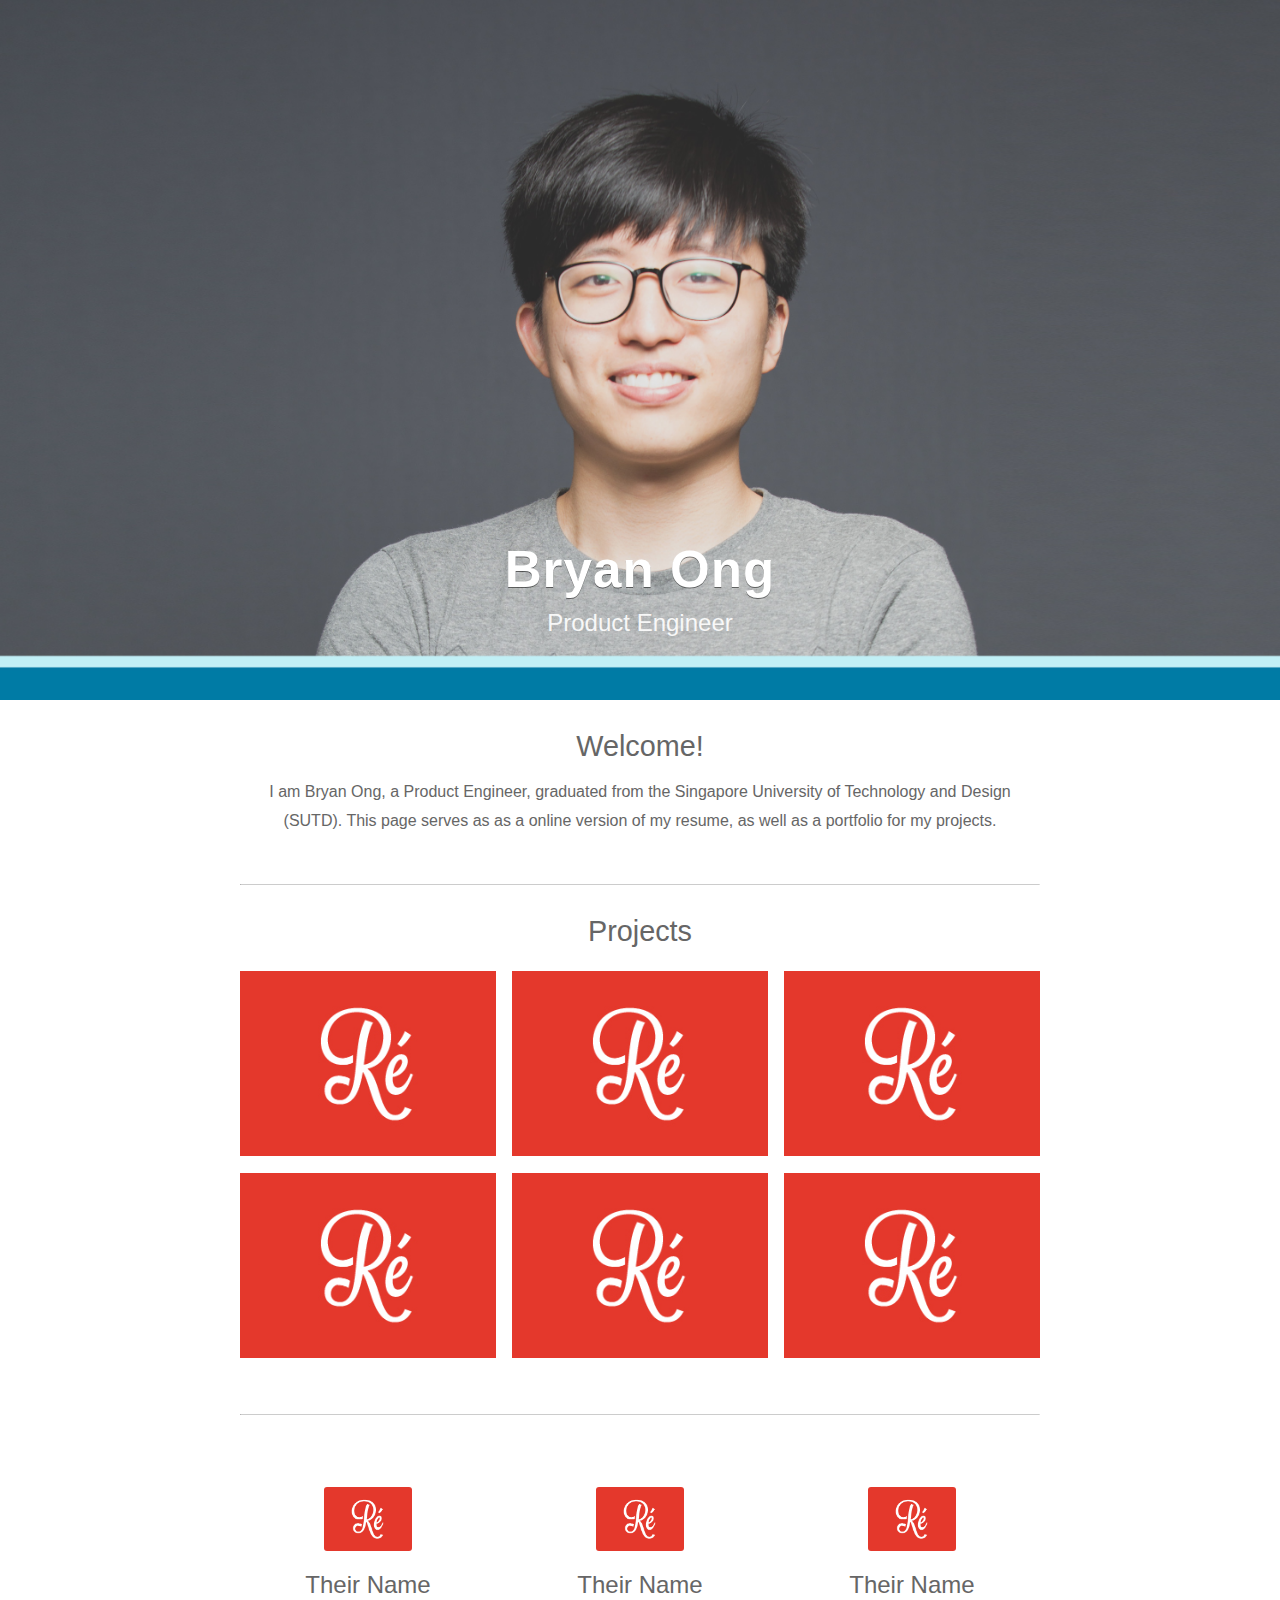
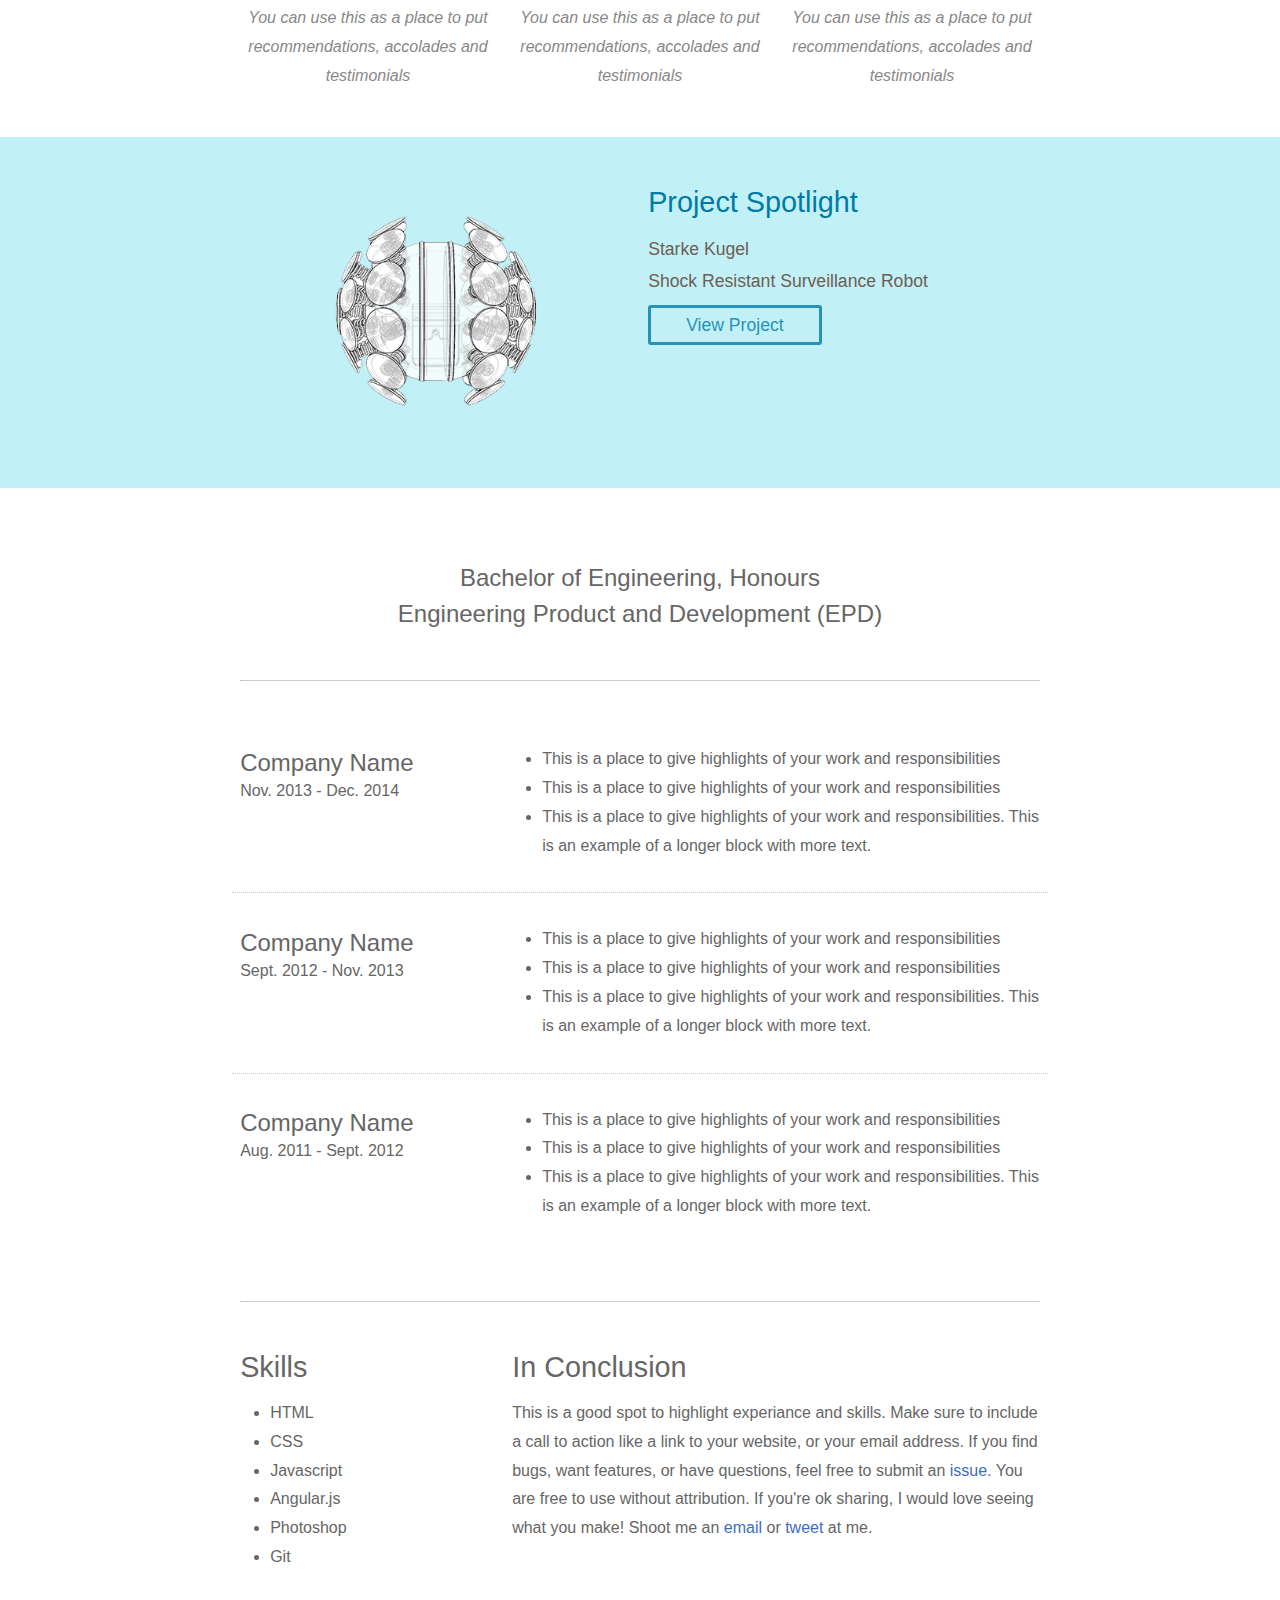
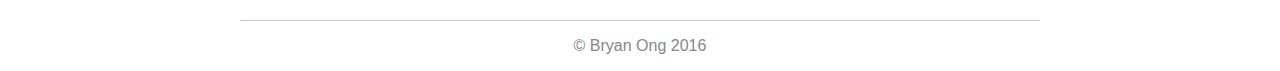
<file: index backup.html>
<!DOCTYPE html>
<html lang="en">
<head>
	<meta charset="utf-8" />
	<title>Bryan Ong - Resume</title>
	<meta name="viewport" content="width=device-width, initial-scale=1.0"/>
	<!--Custom fonts. To improve load times, remove this and update the h1 styling in style.css--> 
	<link href='http://fonts.googleapis.com/css?family=Lato:300,700' rel='stylesheet' type='text/css'>
	<!-- stylesheets -->
	<link rel="stylesheet" href="style.css" type="text/css" />
	<!-- favicon -->
	<link rel="shortcut icon" href="img/favicon.ico">
	
	<!-- just in case viewer is using Internet Explorer -->
	<!--[if IE]><script src="http://html5shiv.googlecode.com/svn/trunk/html5.js"></script><![endif]-->

</head>

<body>
	
	<!-- Header-->
	<header>
		<h1>Bryan Ong</h1>
		<p>Product Engineer</p>
	</header>
	
	<div class="container">
		
		<!-- Introduction-->
		<section class="center">
			<h1>Welcome!</h1>
			<p>
				I am Bryan Ong, a Product Engineer, graduated from the Singapore University of Technology and Design (SUTD). This page serves as as a online version of my resume, as well as a portfolio for my projects.
			</p>
		</section>
		
		<hr>
		
		<!-- Gallery Block-->
		<section class="gallery">
			<h1 class="center">Projects</h1>
			<div class="row">
				<a href="#"><img src="img/re.png" class="grid-2"></a>
				<a href="#"><img src="img/re.png" class="grid-2"></a>
				<a href="#"><img src="img/re.png" class="grid-2"></a>
				<a href="#"><img src="img/re.png" class="grid-2"></a>
				<a href="#"><img src="img/re.png" class="grid-2"></a>
				<a href="#"><img src="img/re.png" class="grid-2"></a>
			</div>
		</section>
		
		<hr>
		
		<!-- Testimonials-->	
		<section class="testimonial">
			<div class="row">
				<div class="grid-2">
					<img src="img/re.png">
					<h2>Their Name</h2>
					<p>You can use this as a place to put recommendations, accolades and testimonials</p>
				</div>
				
				<div class="grid-2">
					<img src="img/re.png">
					<h2>Their Name</h2>
					<p>You can use this as a place to put recommendations, accolades and testimonials</p>
				</div>
		
				<div class="grid-2">
					<img src="img/re.png">
					<h2>Their Name</h2>
					<p>You can use this as a place to put recommendations, accolades and testimonials</p>
				</div>
			</div>
		</section>
	</div> <!-- End container-->
	
	<!-- Spotlight -->
	<section class="spotlight">
		<div class="container">
			<div class="row">
				<div class="grid-3">
					<img src="img/spotlight.jpg">
				</div>
				<div class="grid-3">
					<h1>Project Spotlight</h1>
					<p>Starke Kugel <br>Shock Resistant Surveillance Robot</p>
					<a href="#">View Project</a>
				</div>
			</div>
		</div>
	</section>
	
	
	<!-- New container-->
	<div class="container">
	
		<section class="education">	
			<h2>Bachelor of Engineering, Honours <br>
			Engineering Product and Development (EPD)		</h2>
		</section>
		
		<hr>
			
		<!--Experience Tables-->
		<section class="experience">
			<div class="row">
				<div class="grid-2">
					<h2>Company Name</h2>
					<p>Nov. 2013 - Dec. 2014</p>
				</div>
				<div class="grid-4">
					<ul>
						<li>This is a place to give highlights of your work and responsibilities</li>
						<li>This is a place to give highlights of your work and responsibilities</li>
						<li>This is a place to give highlights of your work and responsibilities. This is an example of a longer block with more text.</li>
					</ul>
				</div>
			</div>
			<div class="row">
				<div class="grid-2">
					<h2>Company Name</h2>
					<p>Sept. 2012 - Nov. 2013</p>
				</div>
				<div class="grid-4">
					<ul>
						<li>This is a place to give highlights of your work and responsibilities</li>
						<li>This is a place to give highlights of your work and responsibilities</li>
						<li>This is a place to give highlights of your work and responsibilities. This is an example of a longer block with more text.</li>
					</ul>
				</div>
			</div>
			<div class="row">
				<div class="grid-2">
					<h2>Company Name</h2>
					<p>Aug. 2011 - Sept. 2012</p>
				</div>
				<div class="grid-4">
					<ul>
						<li>This is a place to give highlights of your work and responsibilities</li>
						<li>This is a place to give highlights of your work and responsibilities</li>
						<li>This is a place to give highlights of your work and responsibilities. This is an example of a longer block with more text.</li>
					</ul>
				</div>
			</div>
		</section>
		
		<hr>
		
		<section>
			<!--List of skills-->
			<div class="row">
				<div class="grid-2">
					<h1>Skills</h1>
					<ul>
						<li>HTML</li>
						<li>CSS</li>
						<li>Javascript</li>
						<li>Angular.js</li>
						<li>Photoshop</li>
						<li>Git</li>
					</ul>
				</div>
				
				<div class="grid-4">
					<h1>In Conclusion</h1>
					<p>
						This is a good spot to highlight experiance and skills. Make sure to include a call to action like a link to your website, or your email address.
						If you find bugs, want features, or have questions, feel free to submit an <a href="https://github.com/philipcdavis/responsive-resume/issues">issue</a>. You are free to use without attribution.
						If you're ok sharing, I would love seeing what you make! Shoot me an
						<a href="mailto:Phillysoul11@gmail.com?Subject=Responsive%20Resume" target="_top">email</a> or
						<a href="http://www.twitter.com/philipcdavis">tweet</a> at me.
					</p>
				</div>
			</div>
		</section>
		
		
		
		<!--Footer-->
		<footer class="center">
			<hr>
			<span>&copy; Bryan Ong 2016</span>
		</footer>
		
	</div><!-- End Container -->
	
</body>
</html>
</file>
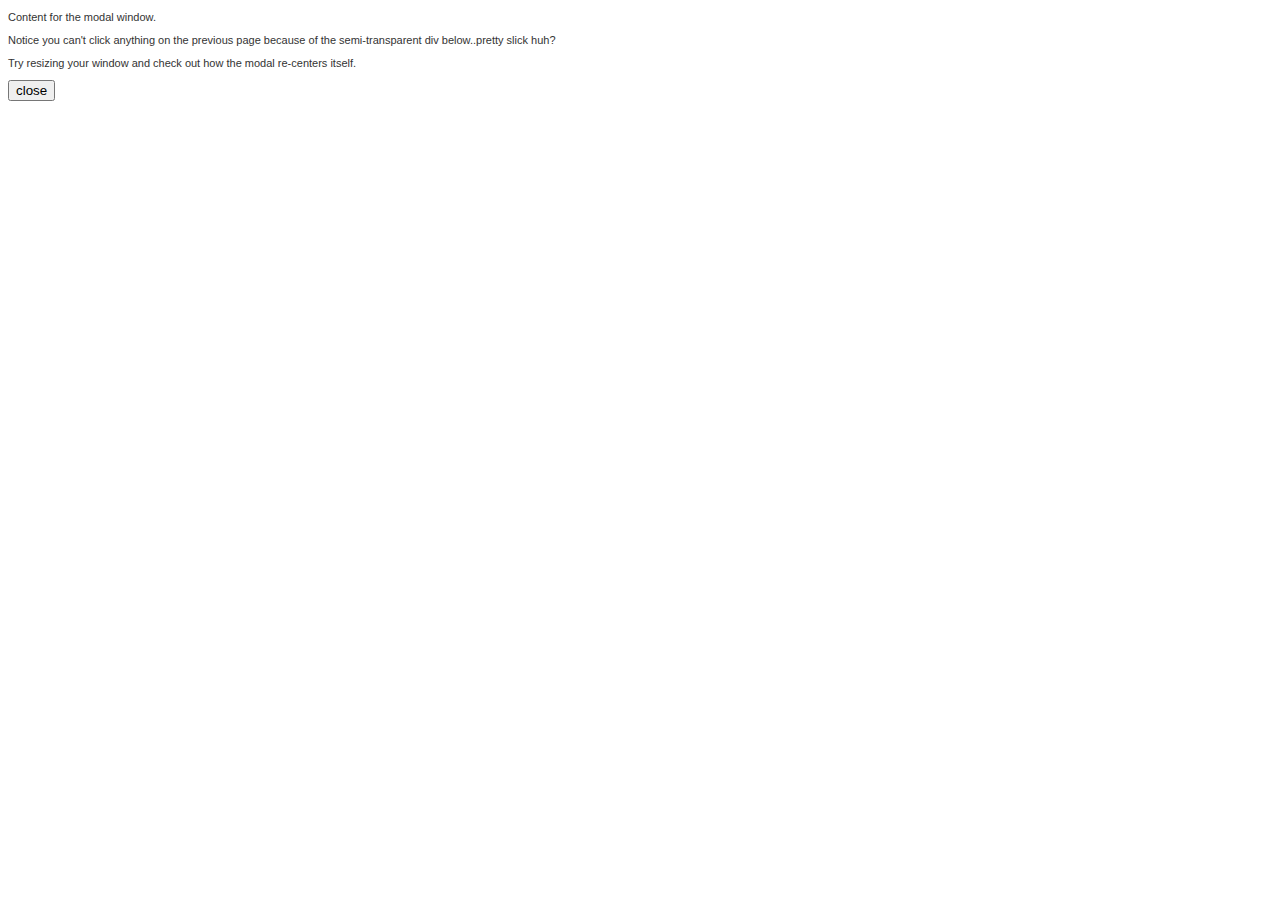
<file: subModal/modalcontent.html>
<!DOCTYPE html PUBLIC "-//W3C//DTD XHTML 1.0 Transitional//EN" "http://www.w3.org/TR/xhtml1/DTD/xhtml1-transitional.dtd">
<html xmlns="http://www.w3.org/1999/xhtml">
<head>
	<meta http-equiv="Content-Type" content="text/html; charset=iso-8859-1" />
	<title>My Modal Content</title>
	<link rel="stylesheet" type="text/css" href="style.css" />
</head>
<body>
	<p>
	Content for the modal window.
	</p>
	<p>
	Notice you can't click anything on the previous page because of the semi-transparent div below..pretty slick huh?
	</p>
	<p>
	Try resizing your window and check out how the modal re-centers itself.
	</p>
	<button onclick="window.parent.hidePopWin()">close</button>
</body>
</html>
</file>
<file: style.css>
*, *:before, *:after {
  -moz-box-sizing: border-box; -webkit-box-sizing: border-box; box-sizing: border-box;
}

/*FOP IFRAME VIMEO YOTUUBE ETC*/
.videoWrapper {
  position: relative;
  padding-bottom: 56.25%; /* 16:9 */
  padding-top: 25px;
  height: 0;
}
.videoWrapper iframe {
  position: absolute;
  top: 0;
  left: 0;
  bottom: 10;
  width: 100%;
  height: 100%;
}


/*subModal*/
#popupMask {
  display:none;
  position:absolute;
  top:0;
  left:0;
  width:100%;
  height:100%;
  z-index:200;
  background-color:#000;
  -moz-opacity: 0.7;
  opacity:.70;
  filter: alpha(opacity=70);
}
#popupContainer {
  position: absolute;
  z-index: 201;
  top: 0px;
  left: 0px;
  display:none;
  padding: 0px;
}
#popupInner {
  border: 1px solid #000000;
  background-color: #FFFFFF;
}
#popupFrame {
  margin: 0px;
  width: 100%;
  height: 100%;
  position: relative;
  z-index: 202;
}
#popupTitleBar {
  background-color: #333344;
  color: #FFFFFF;
  font-weight: bold;
  height: 1.3em;
  padding: 5px;
  border-bottom: 2px solid #000000;
  border-top: 1px solid #78A3F2;
  border-left: 1px solid #78A3F2;
  border-right: 1px solid #204095;
  position: relative;
  z-index: 203;
}
#popupTitle {
  float:left;
  font-size: 1.1em;
}
#popupControls {
  float: right;
  cursor: pointer;
  cursor: hand;
}
#popupControls a span {
  display: block;
  height: 15px;
  width: 15px;
  text-indent: -9000px;
  background: url('close.gif') no-repeat;
}
/* end subModal */

 /* The Modal (background) */
.modal {
    display: none; /* Hidden by default */
    position: fixed; /* Stay in place */
    z-index: 1; /* Sit on top */
    left: 0;
    top: 0;
    width: 100%; /* Full width */
    height: 100%; /* Full height */
    overflow: auto; /* Enable scroll if needed */
    background-color: rgb(0,0,0); /* Fallback color */
    background-color: rgba(0,0,0,0.4); /* Black w/ opacity */
}

/* Modal Content/Box */
.modal-content {
    background-color: #fefefe;
    margin: 15% auto; /* 15% from the top and centered */
    padding: 20px;
    border: 1px solid #888;
    width: 80%; /* Could be more or less, depending on screen size */
}

/* The Close Button */
.close {
    color: #aaa;
    float: right;
    font-size: 28px;
    font-weight: bold;
}

.close:hover,
.close:focus {
    color: black;
    text-decoration: none;
    cursor: pointer;
}

/*end modal*/

/*modal 2*/
.modalDialog {
  position: fixed;
  font-family: Arial, Helvetica, sans-serif;
  top: 0;
  right: 0;
  bottom: 0;
  left: 0;
  background: rgba(0,0,0,0.8);
  z-index: 99999;
  opacity:0;
  -webkit-transition: opacity 400ms ease-in;
  -moz-transition: opacity 400ms ease-in;
  transition: opacity 400ms ease-in;
  pointer-events: none;
}

.modalDialog:target {
  opacity:1;
  pointer-events: auto;
}

.modalDialog > div {
  width: 700px;
  position: relative;
  margin: 10% auto;
  padding: 5px 20px 13px 20px;
  border-radius: 10px;
  background: #fff;

}



body {
  font: 100% sans-serif;
  margin: 0em;
  background-color: #fff;
  color: #666;
}

h1, h2, h3 {

  font-family: ‘Lato’, sans-serif;

  font-weight: 300;
}

h4 {font-size: 0.8em; font-weight: 100;   margin-top: 0em;
}

a {
  color: #3d6dbe;
  text-decoration: none;
}

a:focus,
a:hover {
  color: #6594e0;
}

p {
  font-size: 1em;
  line-height: 1.8;
  margin-top: 0em;
}

img {
  max-width: 100%;
}

hr {
  border-top: 1px solid #ccc;
  border-bottom: none;
  margin-top: 3em;
  margin-bottom: 2em;
}

header {
  background-color: #999;
  background-image: url(img/background.jpg);
  background-repeat: no-repeat;
  background-position: center center;
  -webkit-background-size: cover;
  -moz-background-size: cover;
  -o-background-size: cover;
  background-size: cover;
  margin-bottom: 2em;
  text-align: center;
  height: 500px;

}

.header2 {
  background-color: #999;
  background-image: url(img/background_starkekugel.jpg);
  background-repeat: no-repeat;
  background-position: center center;
  -webkit-background-size: cover;
  -moz-background-size: cover;
  -o-background-size: cover;
  background-size: cover;
  margin-bottom: 2em;
  text-align: center;
  height: 500px;
}

header h1 {
  color: white;
  font-size: 2em;
  margin: 0;
  letter-spacing: 1px;
  opacity: 1;
  text-shadow: 0 1px 0 rgba(0,0,0, 0.5);
  position: relative;
  top: 370px;
  font-weight: 700;
}

header p {
  color: #fff;
  font-size: 1.1em;
  padding-bottom: 1.3em;
  padding-top: .5em;
  opacity: .9;
  position: relative;
  top: 360px;
}

section h1 {
  font-size: 1.8em;
  line-height: 1em;
  margin-bottom: .6em;
}

/* Same font-size and line-height as p element */
section ul li, section ol li {
  font-size: 1em;
  margin-left: -10px;
  line-height: 1.8;
}

footer {
  margin-bottom: 1em;
  color: #888;
}

footer hr {
  margin-top: 2em;
  margin-bottom: 1em;
}

.center {
  text-align: center;
}

@media screen and (min-width: 50em) {
  header {
    height: 700px;
  }
  
  header h1 {
    font-size: 3.2em;
    top: 540px;
  }
  
  header p {
    top: 530px;
    font-size: 1.5em;
  }
}


/* ------------------- Grid -------------------*/

.container {
  max-width: 50em;
  width:92%;
  margin-right: auto;
  margin-left: auto;
}

.row {
  clear: both;
  margin-right: -1%;
  margin-left:  -1%;
  
}

.row:before,
.row:after {
    content: " "; /* 1 */
    display: table; /* 2 */
}

.row:after {
    clear: both;
}

/**
 * For IE 6/7 only
 */
.row {
  *zoom: 1;
}

.grid-1,
.grid-2,
.grid-3,
.grid-4,
.grid-5,
.grid-6 {
  float: left;
  width:100%;
  padding: 0 1%;
  margin-left: auto;
  margin-right: auto;
}

@media screen and (min-width: 40em) {
  .grid-1 { width: 16.6666666%; }
  .grid-2 { width: 33.3333333%; }
  .grid-3 { width: 50%; }
  .grid-4 { width: 66.6666666%; }
  .grid-5 { width: 83.3333333%; }
  .grid-6 { width: 100%; }

}

/* -------------------Custom Blocks----------------- */

/* Gallery */

.gallery [class*="grid-2"], .gallery [class*="grid-3"]  {
  margin-bottom: 1%;
  margin-top: 1%;
  width: 50%;
}

.gallery a img {
  -webkit-transform: translateZ(0); /* Fix chrome pixel shift */
  transition: opacity .2s ease;
  opacity: 1;
 /* border-style: solid;
  border-width: 0.5px;*/
}


.gallery a img:hover {
  opacity: .8;
/*  border-style: solid;
  border-width: 0.5px;*/

}



@media screen and (min-width: 40em) {
  .gallery .grid-2 {
    width: 33.3333333%;
  }
}


/* Experience */
.experience [class*="row"] {
  border-bottom: dotted 1px #ccc;
  padding-top: 1em;
  padding-bottom: 1em;
}

.experience h2 {
  margin-bottom: 0;
}

.experience h2, .experience p {
  text-align: center;
}

.experience [class*="row"]:last-of-type {
  border: none;
}

@media screen and (min-width: 40em) {
  .experience h2, .experience p {
    text-align: left;
  }
}


/* Education Block */
.education {
  padding-top:20px;
  font-family: "Lato", sans-serif;
  line-height: 1.5;
  margin-bottom: 0;
  text-align: center;
  margin: 0 auto;
}

@media screen and (min-width: 40em) {
  .education {
    width: 70%;
  }
}

/*education2*/
.education2 {
  font-family: "Lato", sans-serif;
  line-height: 1.5;
  margin-bottom: 0;
  text-align: center;
  margin: 0 auto;
}

/*test expander*/
 .content {display:none;}
        
        .toggle.expander.expanded {
            padding-left: 13px;
            background-position: left center;
            background-repeat: no-repeat;
            background-image: url(expanded.gif);
        }
    
        .toggle.expander.collapsed {
            padding-left: 13px;
            background-position: left center;
            background-repeat: no-repeat;
            background-image: url(collapsed.gif);
        }        
        
        #demo-nesting-sub1 {
            margin-left: 20px;
        }
        
        #demo-nesting-sub2 {
            margin-left: 40px;
        }            

/*container*/
.container .content {
    display: none;
    padding : 5px;
   
}


/* Testimonials */
.testimonial {
  text-align: center;
  margin-bottom: 30px;
}

.testimonial img {
  height: 4em;
  border-radius: 3px;
  margin-left: auto;
  margin-right: auto;
  display: block;
  margin-top: 40px;
}

.testimonial p {
  font-style: italic;
  color: #888;
  margin-top:  -15px;
}

/* Spotlight - featured project*/
.spotlight {
  background-color: #c2f0f7;
  padding: 1em 2em;
  margin-top: 1em;
  margin-bottom: 2em; 
  text-align: center;
}

.spotlight img {
  width: 60%;
  max-width: 250px;
  margin-left: auto;
  margin-right: auto;
  display: block;
}

.spotlight h1 {
  color: #007ba6;
}

.spotlight p {
  color: #6d5e53;
  font-size: 1.1em;
}

.spotlight a {
  background-color: transparent;
  border: 3px solid #007ba6;
  padding: 7px 35px;
  border-radius: 3px;
  color: #007ba6;
  font-size: 1.1em;
  opacity: .8;
  margin-bottom: 10px;
}

.spotlight a:hover {
  opacity: 1;
  cursor: pointer;
}

@media screen and (min-width: 40em) {
  .spotlight {
    padding: 2em;
    text-align: left;
  }
  
  .spotlight h1, .spotlight p {
    text-align: left;
  }
  
}
</file>
<file: subModal/style.css>
body {
	background-color: #FFFFFF;
}

body, html, input {
	font-family:Verdana, Arial, Helvetica, sans-serif;
	font-size:11px;
	color: #333333;
}

.info {
	font-style:italic;
	font-size: 0.9em;
	color: #FFFFFF;
}
</file>
